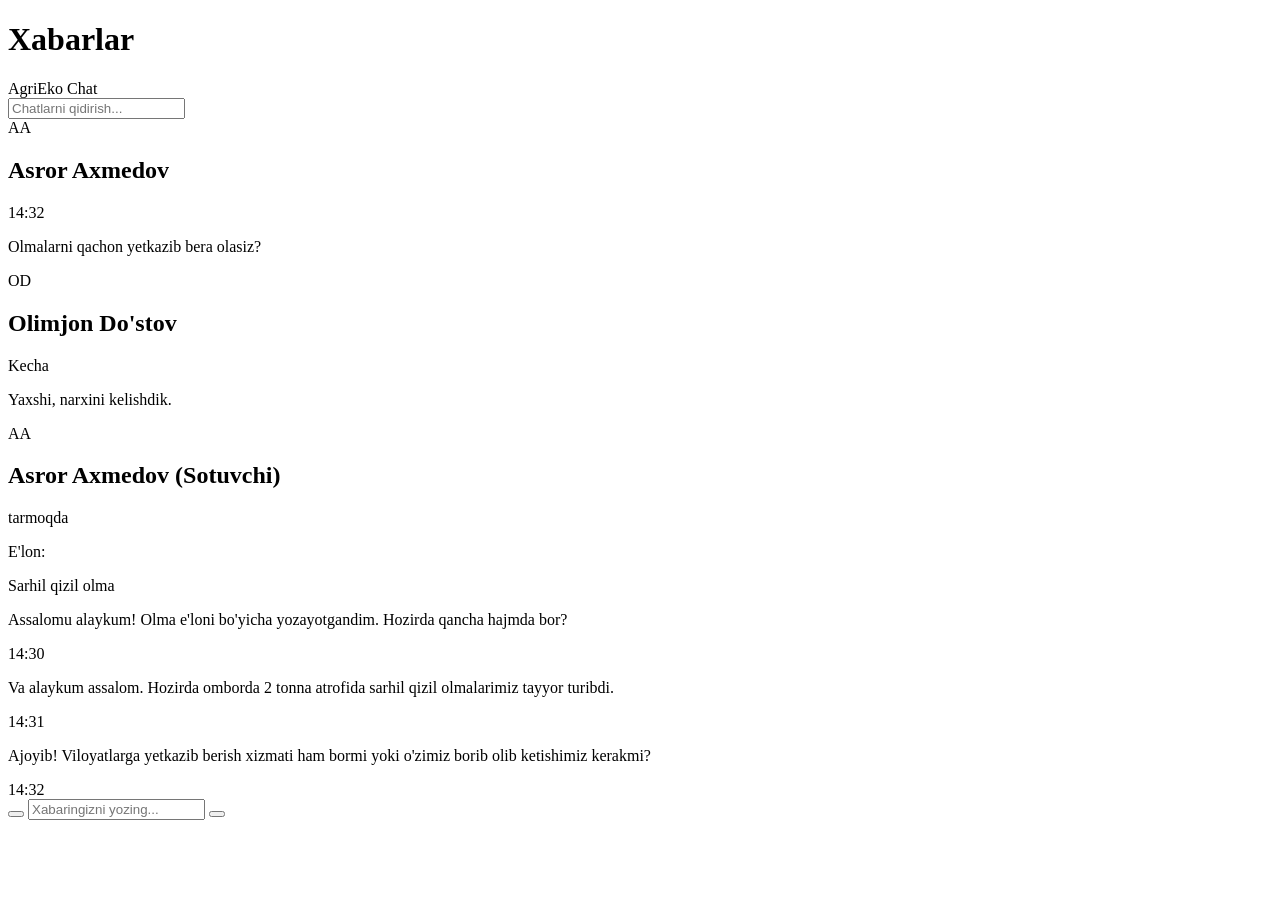
<file: chat.html>
<!DOCTYPE html>
<html lang="uz" class="h-full bg-slate-100">
<head>
    <meta charset="UTF-8">
    <meta name="viewport" content="width=device-width, initial-scale=1.0">
    <title>Xabarlar va Chat - AgriEko</title>
    
    <!-- Tailwind CSS CDN -->
    <script src="https://tailwindcss.com"></script>
    <!-- FontAwesome ikonkalari -->
    <link rel="stylesheet" href="https://cloudflare.com">
</head>
<body class="h-full font-sans antialiased text-slate-800 flex flex-col">

    <!-- Yuqori menyu (Header) -->
    <header class="bg-white border-b border-slate-200 px-4 py-3 flex items-center justify-between shrink-0">
        <div class="flex items-center space-x-3">
            <a href="index.html" class="text-slate-500 hover:text-green-600 transition">
                <i class="fa-solid fa-arrow-left text-lg"></i>
            </a>
            <h1 class="text-lg font-bold text-slate-900">Xabarlar</h1>
        </div>
        <div class="text-sm font-medium text-green-600 bg-green-50 px-2.5 py-1 rounded-full">
            AgriEko Chat
        </div>
    </header>

    <!-- Asosiy Chat Konteyneri -->
    <div class="flex-1 flex overflow-hidden max-w-6xl w-full mx-auto bg-white md:my-4 md:rounded-xl md:shadow-sm md:border md:border-slate-200">
        
        <!-- CHAP TOMON: Suhbatdoshlar ro'yxati (Katta ekranlarda ko'rinadi, telefonda yashirish mumkin) -->
        <div class="w-full md:w-80 border-r border-slate-200 flex flex-col bg-slate-50 shrink-0 hidden md:flex">
            <!-- Qidiruv paneli -->
            <div class="p-3 border-b border-slate-200 bg-white">
                <div class="relative">
                    <input type="text" placeholder="Chatlarni qidirish..." 
                        class="w-full pl-9 pr-4 py-1.5 bg-slate-100 border border-transparent rounded-lg text-sm focus:outline-none focus:bg-white focus:border-green-500 transition">
                    <i class="fa-solid fa-magnifying-glass absolute left-3 top-2.5 text-slate-400 text-xs"></i>
                </div>
            </div>
            
            <!-- Suhbatdoshlar ro'yxati -->
            <div class="flex-1 overflow-y-auto divide-y divide-slate-100">
                <!-- 1-Suhbatdosh (Aktiv) -->
                <div class="p-3 flex items-center space-x-3 bg-green-50/60 border-l-4 border-green-500 cursor-pointer">
                    <div class="w-10 h-10 bg-green-600 rounded-full flex items-center justify-center text-white font-bold shrink-0">
                        AA
                    </div>
                    <div class="flex-1 min-w-0">
                        <div class="flex justify-between items-baseline">
                            <h2 class="text-sm font-semibold text-slate-900 truncate">Asror Axmedov</h2>
                            <span class="text-xxs text-slate-400 shrink-0">14:32</span>
                        </div>
                        <p class="text-xs text-slate-500 truncate mt-0.5">Olmalarni qachon yetkazib bera olasiz?</p>
                    </div>
                </div>

                <!-- 2-Suhbatdosh -->
                <div class="p-3 flex items-center space-x-3 hover:bg-slate-100 cursor-pointer transition">
                    <div class="w-10 h-10 bg-amber-500 rounded-full flex items-center justify-center text-white font-bold shrink-0">
                        OD
                    </div>
                    <div class="flex-1 min-w-0">
                        <div class="flex justify-between items-baseline">
                            <h2 class="text-sm font-medium text-slate-900 truncate">Olimjon Do'stov</h2>
                            <span class="text-xxs text-slate-400 shrink-0">Kecha</span>
                        </div>
                        <p class="text-xs text-slate-400 truncate mt-0.5">Yaxshi, narxini kelishdik.</p>
                    </div>
                </div>
            </div>
        </div>

        <!-- O'NG TOMON: Jonli xabarlar oynasi (Asosiy oyna) -->
        <div class="flex-1 flex flex-col h-full bg-white relative">
            
            <!-- Suhbatlashilayotgan odam haqida ma'lumot (Chat Header) -->
            <div class="p-3 border-b border-slate-200 flex items-center justify-between bg-white shrink-0 shadow-sm">
                <div class="flex items-center space-x-3">
                    <div class="w-10 h-10 bg-green-600 rounded-full flex items-center justify-center text-white font-bold">
                        AA
                    </div>
                    <div>
                        <h2 class="text-sm font-bold text-slate-900">Asror Axmedov (Sotuvchi)</h2>
                        <p class="text-xs text-emerald-500 flex items-center">
                            <span class="w-1.5 h-1.5 bg-emerald-500 rounded-full mr-1.5 animate-pulse"></span> tarmoqda
                        </p>
                    </div>
                </div>
                <!-- E'lon haqida qisqacha ma'lumot -->
                <div class="text-right hidden sm:block">
                    <span class="text-xs font-medium text-slate-500">E'lon:</span>
                    <p class="text-xs font-bold text-slate-900">Sarhil qizil olma</p>
                </div>
            </div>

            <!-- Xabarlar ko'rinadigan joy (O'rtasi) -->
            <div class="flex-1 overflow-y-auto p-4 space-y-4 bg-slate-50/50">
                
                <!-- Kelgan xabar (Suhbatdoshdan) -->
                <div class="flex items-end space-x-2 max-w-[85%]">
                    <div class="bg-white text-slate-800 p-3 rounded-2xl rounded-bl-none shadow-sm text-sm border border-slate-100">
                        <p>Assalomu alaykum! Olma e'loni bo'yicha yozayotgandim. Hozirda qancha hajmda bor?</p>
                        <span class="block text-right text-[10px] text-slate-400 mt-1">14:30</span>
                    </div>
                </div>

                <!-- Yuborilgan xabar (Sizdan) -->
                <div class="flex items-end justify-end space-x-2 max-w-[85%] ml-auto">
                    <div class="bg-green-600 text-white p-3 rounded-2xl rounded-br-none shadow-sm text-sm">
                        <p>Va alaykum assalom. Hozirda omborda 2 tonna atrofida sarhil qizil olmalarimiz tayyor turibdi.</p>
                        <span class="block text-right text-[10px] text-green-200 mt-1">14:31</span>
                    </div>
                </div>

                <!-- Kelgan xabar (Suhbatdoshdan) -->
                <div class="flex items-end space-x-2 max-w-[85%]">
                    <div class="bg-white text-slate-800 p-3 rounded-2xl rounded-bl-none shadow-sm text-sm border border-slate-100">
                        <p>Ajoyib! Viloyatlarga yetkazib berish xizmati ham bormi yoki o'zimiz borib olib ketishimiz kerakmi?</p>
                        <span class="block text-right text-[10px] text-slate-400 mt-1">14:32</span>
                    </div>
                </div>

            </div>

            <!-- Xabar yozish paneli (Pastki qism) -->
            <div class="p-3 border-t border-slate-200 bg-white shrink-0">
                <form class="flex items-center space-x-2" onsubmit="event.preventDefault();">
                    <!-- Rasm yoki fayl biriktirish tugmasi -->
                    <button type="button" class="w-10 h-10 text-slate-400 hover:text-slate-600 hover:bg-slate-100 rounded-lg transition shrink-0">
                        <i class="fa-solid fa-paperclip text-lg"></i>
                    </button>
                    
                    <!-- Matn kiritish maydoni -->
                    <input type="text" placeholder="Xabaringizni yozing..." 
                        class="flex-1 px-4 py-2.5 bg-slate-50 border border-slate-200 rounded-xl text-sm focus:outline-none focus:bg-white focus:border-green-500 focus:ring-1 focus:ring-green-500 transition">
                    
                    <!-- Yuborish tugmasi -->
                    <button type="submit" class="w-10 h-10 bg-green-600 text-white hover:bg-green-700 rounded-xl shadow-sm transition shrink-0 active:scale-95 flex items-center justify-center">
                        <i class="fa-solid fa-paper-plane text-sm"></i>
                    </button>
                </form>
            </div>

        </div>

    </div>

</body>
</html>
</file>
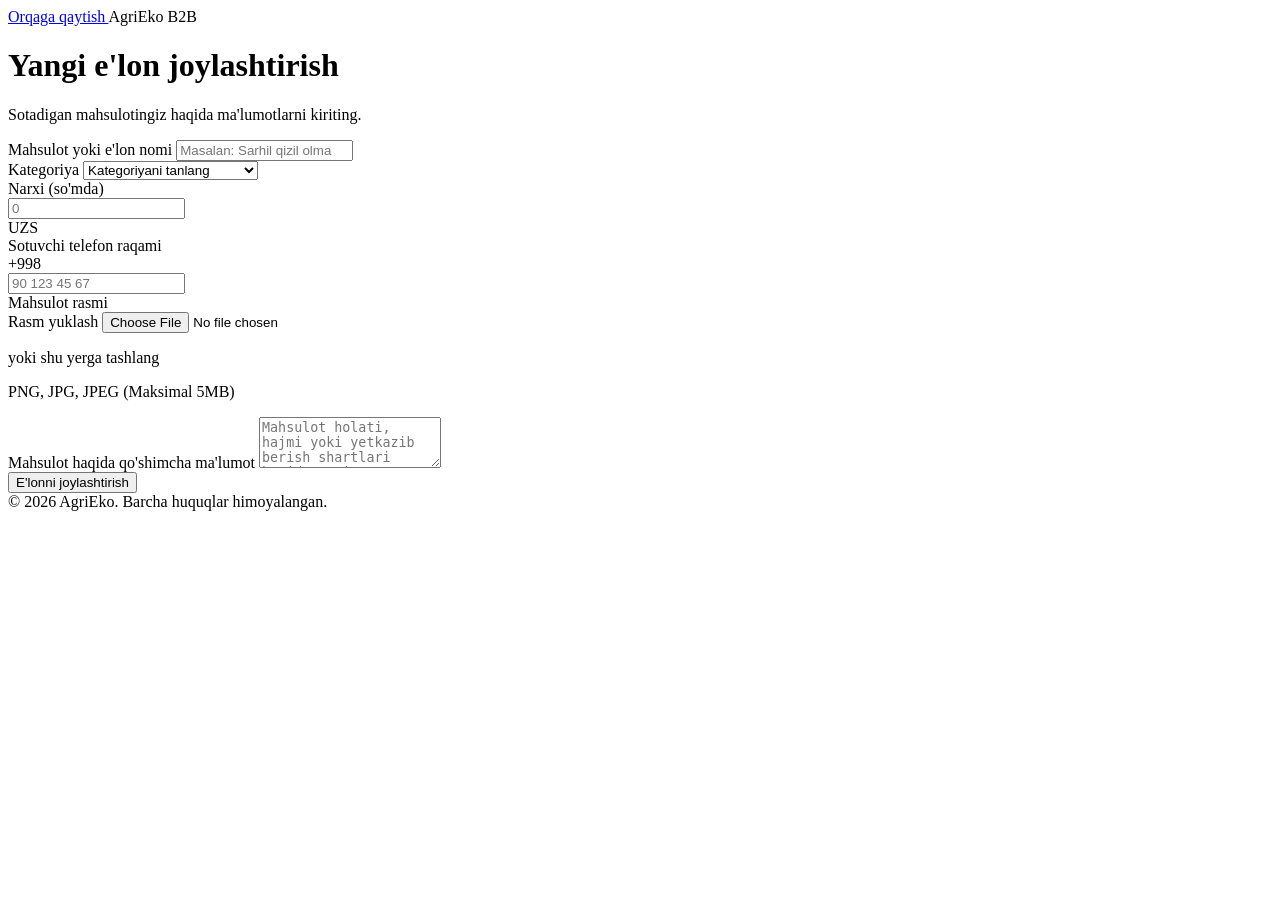
<file: elon.html>
<!DOCTYPE html>
<html lang="uz" class="h-full bg-slate-50">
<head>
    <meta charset="UTF-8">
    <meta name="viewport" content="width=device-width, initial-scale=1.0">
    <title>Yangi e'lon qo'shish - AgriEko</title>
    
    <!-- Tailwind CSS CDN -->
    <script src="https://tailwindcss.com"></script>
    <!-- FontAwesome ikonkalari uchun (orqaga qaytish tugmasi va boshqalar uchun) -->
    <link rel="stylesheet" href="https://cloudflare.com">
</head>
<body class="h-full font-sans antialiased text-slate-800">

    <div class="max-w-md mx-auto min-h-screen px-4 py-6 flex flex-col justify-between md:max-w-2xl">
        
        <!-- Yuqori qism (Header) -->
        <div>
            <div class="flex items-center justify-between mb-6">
                <!-- Bosh sahifaga (index.html) qaytish tugmasi -->
                <a href="index.html" class="text-slate-600 hover:text-green-600 transition duration-200 py-2">
                    <i class="fa-solid fa-arrow-left mr-2"></i> Orqaga qaytish
                </a>
                <span class="text-xs font-semibold uppercase tracking-wider text-slate-400 bg-slate-100 px-2 py-1 rounded">AgriEko B2B</span>
            </div>

            <div class="mb-8">
                <h1 class="text-2xl font-bold text-slate-900 md:text-3xl">Yangi e'lon joylashtirish</h1>
                <p class="text-sm text-slate-500 mt-1">Sotadigan mahsulotingiz haqida ma'lumotlarni kiriting.</p>
            </div>

            <!-- E'lon berish formasi -->
            <form action="/elon-yuborish" method="POST" enctype="multipart/form-data" class="space-y-5">
                
                <!-- Mahsulot nomi -->
                <div>
                    <label for="title" class="block text-sm font-medium text-slate-700 mb-1">Mahsulot yoki e'lon nomi</label>
                    <input type="text" id="title" name="title" required placeholder="Masalan: Sarhil qizil olma" 
                        class="w-full px-4 py-2.5 bg-white border border-slate-300 rounded-lg shadow-sm focus:outline-none focus:border-green-500 focus:ring-1 focus:ring-green-500 placeholder-slate-400 transition">
                </div>

                <!-- Mahsulot turi / Kategoriya -->
                <div>
                    <label for="category" class="block text-sm font-medium text-slate-700 mb-1">Kategoriya</label>
                    <select id="category" name="category" required
                        class="w-full px-4 py-2.5 bg-white border border-slate-300 rounded-lg shadow-sm focus:outline-none focus:border-green-500 focus:ring-1 focus:ring-green-500 transition">
                        <option value="">Kategoriyani tanlang</option>
                        <option value="meva">Mevalar</option>
                        <option value="sabzavot">Sabzavotlar</option>
                        <option value="galla">G'alla va don mahsulotlari</option>
                        <option value="texnika">Qishloq xo'jaligi texnikasi</option>
                    </select>
                </div>

                <!-- Narxi -->
                <div>
                    <label for="price" class="block text-sm font-medium text-slate-700 mb-1">Narxi (so'mda)</label>
                    <div class="relative rounded-lg shadow-sm">
                        <input type="number" id="price" name="price" required placeholder="0" 
                            class="w-full px-4 py-2.5 bg-white border border-slate-300 rounded-lg focus:outline-none focus:border-green-500 focus:ring-1 focus:ring-green-500 placeholder-slate-400 transition">
                        <div class="absolute inset-y-0 right-0 flex items-center pr-4 pointer-events-none">
                            <span class="text-slate-400 text-sm">UZS</span>
                        </div>
                    </div>
                </div>

                <!-- Telefon raqami -->
                <div>
                    <label for="phone" class="block text-sm font-medium text-slate-700 mb-1">Sotuvchi telefon raqami</label>
                    <div class="relative rounded-lg shadow-sm">
                        <div class="absolute inset-y-0 left-0 flex items-center pl-4 pointer-events-none">
                            <span class="text-slate-400 text-sm">+998</span>
                        </div>
                        <input type="tel" id="phone" name="phone" required placeholder="90 123 45 67" 
                            class="w-full pl-14 pr-4 py-2.5 bg-white border border-slate-300 rounded-lg focus:outline-none focus:border-green-500 focus:ring-1 focus:ring-green-500 placeholder-slate-400 transition">
                    </div>
                </div>

                <!-- Mahsulot rasmi yuklash -->
                <div>
                    <label class="block text-sm font-medium text-slate-700 mb-1">Mahsulot rasmi</label>
                    <div class="mt-1 flex justify-center px-6 pt-5 pb-6 border-2 border-slate-300 border-dashed rounded-lg bg-white hover:border-green-500 transition duration-200 cursor-pointer relative">
                        <div class="space-y-1 text-center">
                            <i class="fa-solid fa-image text-slate-400 text-3xl mb-2"></i>
                            <div class="flex text-sm text-slate-600">
                                <label for="file-upload" class="relative cursor-pointer rounded-md font-medium text-green-600 hover:text-green-500 focus-within:outline-none">
                                    <span>Rasm yuklash</span>
                                    <input id="file-upload" name="file-upload" type="file" accept="image/*" required class="sr-only">
                                </label>
                                <p class="pl-1 text-slate-500">yoki shu yerga tashlang</p>
                            </div>
                            <p class="text-xs text-slate-400">PNG, JPG, JPEG (Maksimal 5MB)</p>
                        </div>
                    </div>
                </div>

                <!-- Batafsil ma'lumot (Tavsif) -->
                <div>
                    <label for="description" class="block text-sm font-medium text-slate-700 mb-1">Mahsulot haqida qo'shimcha ma'lumot</label>
                    <textarea id="description" name="description" rows="3" placeholder="Mahsulot holati, hajmi yoki yetkazib berish shartlari haqida yozing..." 
                        class="w-full px-4 py-2.5 bg-white border border-slate-300 rounded-lg shadow-sm focus:outline-none focus:border-green-500 focus:ring-1 focus:ring-green-500 placeholder-slate-400 transition"></textarea>
                </div>

                <!-- E'lonni joylashtirish tugmasi -->
                <div class="pt-2">
                    <button type="submit" 
                        class="w-full flex justify-center items-center py-3 px-4 border border-transparent rounded-lg shadow-sm text-base font-medium text-white bg-green-600 hover:bg-green-700 focus:outline-none focus:ring-2 focus:ring-offset-2 focus:ring-green-500 transition active:scale-[0.98]">
                        <i class="fa-solid fa-plus mr-2"></i> E'lonni joylashtirish
                    </button>
                </div>

            </form>
        </div>

        <!-- Pastki qism (Footer / Mualliflik huquqi) -->
        <div class="mt-12 text-center text-xs text-slate-400">
            &copy; 2026 AgriEko. Barcha huquqlar himoyalangan.
        </div>
    </div>

</body>
</html>
</file>
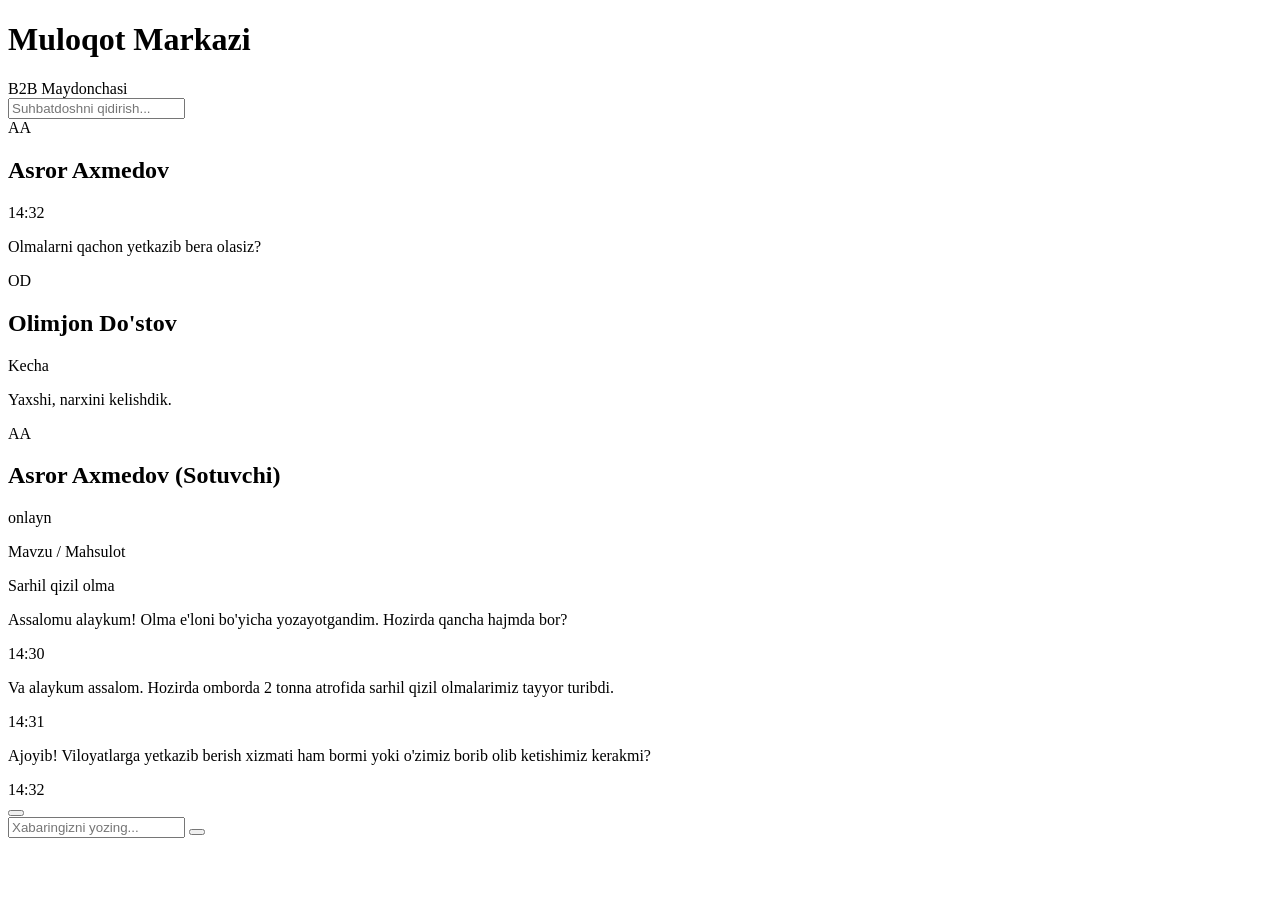
<file: templates/chat.html>
<!DOCTYPE html>
<html lang="uz" class="h-full bg-slate-50">
<head>
    <meta charset="UTF-8">
    <meta name="viewport" content="width=device-width, initial-scale=1.0">
    <title>Xabarlar va Jonli Chat - AgriEko</title>
    
    <!-- Tailwind CSS CDN -->
    <script src="https://tailwindcss.com"></script>
    <!-- FontAwesome Ikonkalari -->
    <link rel="stylesheet" href="https://cloudflare.com">
    
    <!-- Maxsus CSS effektlari (Gradients va Scrollbar uchun) -->
    <style>
        /* Chiroyli va ingichka scrollbar */
        ::-webkit-scrollbar { width: 5px; }
        ::-webkit-scrollbar-track { background: #f1f5f9; }
        ::-webkit-scrollbar-thumb { background: #cbd5e1; border-radius: 10px; }
        ::-webkit-scrollbar-thumb:hover { background: #94a3b8; }
    </style>
</head>
<body class="h-full font-sans antialiased text-slate-800 flex flex-col bg-slate-100/50">

    <!-- 1. Yuqori Navigatsiya Paneli (Premium Header) -->
    <header class="bg-white border-b border-slate-200/80 backdrop-blur-md bg-white/90 sticky top-0 px-4 py-3.5 flex items-center justify-between shrink-0 z-50 shadow-sm">
        <div class="flex items-center space-x-3.5">
            <a href="index.html" class="w-9 h-9 flex items-center justify-center text-slate-500 hover:text-green-600 hover:bg-slate-100 rounded-full transition duration-200">
                <i class="fa-solid fa-arrow-left text-lg"></i>
            </a>
            <div>
                <h1 class="text-base font-bold text-slate-900 tracking-tight flex items-center">
                    <i class="fa-regular fa-comments mr-2 text-green-500"></i> Muloqot Markazi
                </h1>
            </div>
        </div>
        <div class="text-xs font-semibold text-green-700 bg-green-50 px-3 py-1.5 rounded-full border border-green-100 flex items-center shadow-sm">
            <span class="w-2 h-2 bg-green-500 rounded-full mr-2 animate-pulse"></span> B2B Maydonchasi
        </div>
    </header>

    <!-- 2. Asosiy Chat Tuzilishi -->
    <div class="flex-1 flex overflow-hidden max-w-6xl w-full mx-auto bg-white md:my-4 md:rounded-2xl md:shadow-lg md:border md:border-slate-200/60">
        
        <!-- CHAP UPANEL: Suhbatdoshlar Ro'yxati (Katta ekranda yonma-yon, telefonda ixcham) -->
        <div class="w-full md:w-80 border-r border-slate-200 flex flex-col bg-slate-50/50 shrink-0 hidden md:flex">
            <!-- Izlash qutisi -->
            <div class="p-4 border-b border-slate-200/60 bg-white">
                <div class="relative">
                    <input type="text" placeholder="Suhbatdoshni qidirish..." 
                        class="w-full pl-10 pr-4 py-2 bg-slate-100/80 border border-slate-200/40 rounded-xl text-sm focus:outline-none focus:bg-white focus:border-green-500 focus:ring-2 focus:ring-green-100 transition duration-200">
                    <i class="fa-solid fa-magnifying-glass absolute left-3.5 top-3 text-slate-400 text-xs"></i>
                </div>
            </div>
            
            <!-- Foydalanuvchilar Listi -->
            <div class="flex-1 overflow-y-auto divide-y divide-slate-100 bg-white">
                <!-- 1-Suhbatdosh (Tanlangan/Aktiv) -->
                <div class="p-3.5 flex items-center space-x-3 bg-gradient-to-r from-green-50/70 to-transparent border-l-4 border-green-500 cursor-pointer transition">
                    <div class="w-11 h-11 bg-gradient-to-tr from-green-600 to-emerald-500 rounded-full flex items-center justify-center text-white font-bold shrink-0 shadow-md shadow-green-100">
                        AA
                    </div>
                    <div class="flex-1 min-w-0">
                        <div class="flex justify-between items-baseline">
                            <h2 class="text-sm font-bold text-slate-900 truncate">Asror Axmedov</h2>
                            <span class="text-[10px] font-medium text-green-600 shrink-0 bg-green-50 px-1.5 py-0.5 rounded">14:32</span>
                        </div>
                        <p class="text-xs text-slate-600 truncate mt-1 font-medium">Olmalarni qachon yetkazib bera olasiz?</p>
                    </div>
                </div>

                <!-- 2-Suhbatdosh -->
                <div class="p-3.5 flex items-center space-x-3 hover:bg-slate-50/80 cursor-pointer transition duration-150">
                    <div class="w-11 h-11 bg-gradient-to-tr from-amber-500 to-orange-400 rounded-full flex items-center justify-center text-white font-bold shrink-0 shadow-md shadow-orange-50">
                        OD
                    </div>
                    <div class="flex-1 min-w-0">
                        <div class="flex justify-between items-baseline">
                            <h2 class="text-sm font-medium text-slate-800 truncate">Olimjon Do'stov</h2>
                            <span class="text-[10px] text-slate-400 shrink-0">Kecha</span>
                        </div>
                        <p class="text-xs text-slate-400 truncate mt-1">Yaxshi, narxini kelishdik.</p>
                    </div>
                </div>
            </div>
        </div>

        <!-- O'NG UPANEL: Jonli Xabarlar Oynasi -->
        <div class="flex-1 flex flex-col h-full bg-slate-50/30 relative">
            
            <!-- Chat Oynasi Sarlavhasi -->
            <div class="p-4 border-b border-slate-200/80 flex items-center justify-between bg-white shrink-0 shadow-sm/50">
                <div class="flex items-center space-x-3">
                    <div class="w-10 h-10 bg-gradient-to-tr from-green-600 to-emerald-500 rounded-full flex items-center justify-center text-white font-bold shadow-md shadow-green-100">
                        AA
                    </div>
                    <div>
                        <h2 class="text-sm font-bold text-slate-900">Asror Axmedov (Sotuvchi)</h2>
                        <p class="text-[11px] font-medium text-emerald-500 flex items-center mt-0.5">
                            <span class="w-1.5 h-1.5 bg-emerald-500 rounded-full mr-1.5 animate-pulse"></span> onlayn
                        </p>
                    </div>
                </div>
                <!-- Mahsulot mini-kartasi -->
                <div class="text-right hidden sm:block bg-slate-50 px-3 py-1.5 rounded-xl border border-slate-100">
                    <span class="text-[10px] font-semibold text-slate-400 block uppercase tracking-wider">Mavzu / Mahsulot</span>
                    <p class="text-xs font-bold text-green-700">Sarhil qizil olma</p>
                </div>
            </div>

            <!-- Xabarlar Oqimi (O'rtasi - Telegram uslubida) -->
            <div class="flex-1 overflow-y-auto p-4 space-y-4 bg-gradient-to-b from-slate-50/50 to-slate-100/30">
                
                <!-- Kelgan xabar -->
                <div class="flex items-end space-x-2 max-w-[80%]">
                    <div class="bg-white text-slate-800 p-3.5 rounded-2xl rounded-bl-none shadow-sm text-sm border border-slate-200/40 relative group hover:shadow-md transition">
                        <p class="leading-relaxed">Assalomu alaykum! Olma e'loni bo'yicha yozayotgandim. Hozirda qancha hajmda bor?</p>
                        <span class="block text-right text-[9px] text-slate-400 font-medium mt-1.5">14:30</span>
                    </div>
                </div>

                <!-- Yuborilgan xabar -->
                <div class="flex items-end justify-end space-x-2 max-w-[80%] ml-auto">
                    <div class="bg-gradient-to-br from-green-600 to-emerald-600 text-white p-3.5 rounded-2xl rounded-br-none shadow-md shadow-green-100 text-sm hover:shadow-lg transition">
                        <p class="leading-relaxed">Va alaykum assalom. Hozirda omborda 2 tonna atrofida sarhil qizil olmalarimiz tayyor turibdi.</p>
                        <span class="block text-right text-[9px] text-green-200/80 font-medium mt-1.5">14:31</span>
                    </div>
                </div>

                <!-- Kelgan xabar -->
                <div class="flex items-end space-x-2 max-w-[80%]">
                    <div class="bg-white text-slate-800 p-3.5 rounded-2xl rounded-bl-none shadow-sm text-sm border border-slate-200/40 hover:shadow-md transition">
                        <p class="leading-relaxed">Ajoyib! Viloyatlarga yetkazib berish xizmati ham bormi yoki o'zimiz borib olib ketishimiz kerakmi?</p>
                        <span class="block text-right text-[9px] text-slate-400 font-medium mt-1.5">14:32</span>
                    </div>
                </div>

            </div>

            <!-- 3. Xabar Kiritish Paneli (Modern Input) -->
            <div class="p-4 border-t border-slate-200 bg-white shrink-0">
                <form class="flex items-center space-x-3" onsubmit="event.preventDefault();">
                    <!-- Fayl biriktirish (Klip) -->
                    <button type="button" class="w-10 h-10 text-slate-400 hover:text-slate-600 hover:bg-slate-100 rounded-xl transition duration-200 shrink-0 flex items-center justify-center border border-slate-200/60">
                        <i class="fa-solid fa-paperclip text-base"></i>
                    </button>
                    
                    <!-- Input maydoni -->
                    <div class="flex-1 relative">
                        <input type="text" placeholder="Xabaringizni yozing..." 
                            class="w-full pl-4 pr-10 py-2.5 bg-slate-50 border border-slate-200 rounded-xl text-sm focus:outline-none focus:bg-white focus:border-green-500 focus:ring-4 focus:ring-green-500/10 transition duration-200">
                        <!-- Smaylik belgisi -->
                        <button type="button" class="absolute right-3 top-3 text-slate-400 hover:text-slate-600 transition">
                            <i class="fa-regular fa-face-smile text-base"></i>
                        </button>
</file>
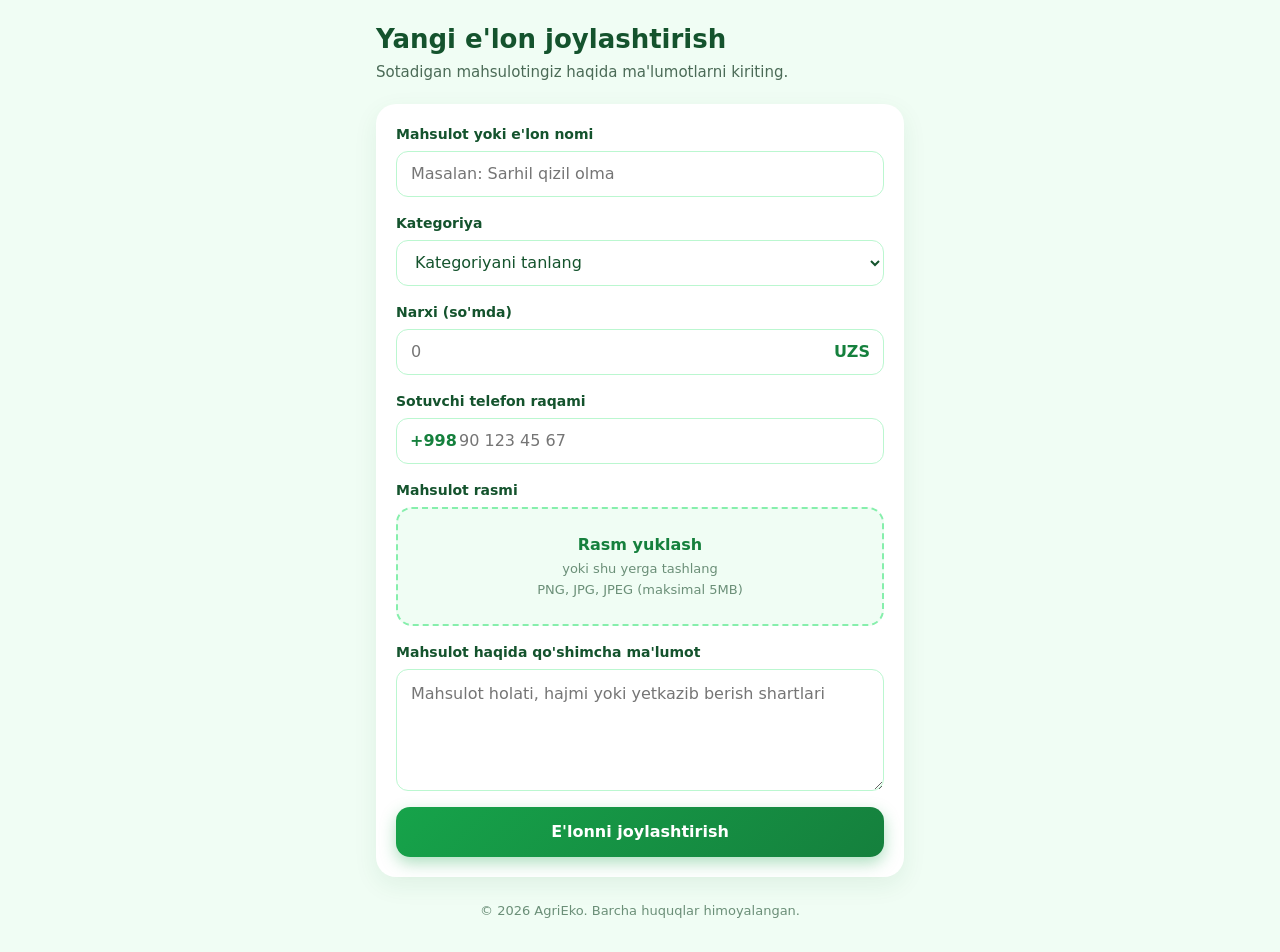
<file: templates/elon.html>
<!DOCTYPE html>
<html lang="uz" class="h-full bg-slate-50">
<head>
    <meta charset="UTF-8">
    <meta name="viewport" content="width=device-width, initial-scale=1.0">
    <title>Yangi e'lon qo'shish - AgriEko</title>
    <link rel="stylesheet" href="/Eloncss.css">
    
    <!-- Tailwind CSS CDN -->
    <script src="https://tailwindcss.com"></script>
    <!-- FontAwesome ikonkalari uchun (orqaga qaytish tugmasi va boshqalar uchun) -->
    <link rel="stylesheet" href="https://cloudflare.com">
</head>
<body class="h-full font-sans antialiased text-slate-800">
     <main class="page">
  <h1>Yangi e'lon joylashtirish</h1>
  <p class="sub">Sotadigan mahsulotingiz haqida ma'lumotlarni kiriting.</p>

  <form class="card" id="elonForm">
    <label class="field">
      <span>Mahsulot yoki e'lon nomi</span>
      <input type="text" placeholder="Masalan: Sarhil qizil olma" required>
    </label>

    <label class="field">
      <span>Kategoriya</span>
      <select required>
        <option value="">Kategoriyani tanlang</option>
        <option value="">Mevalr</option>
        <option value="">Sabzavotlar</option>
        <option value="">Don va don mahsulotlari</option>
        <option value="">Qishloq xõjalik yexnikasi</option>
      </select>
    </label>

    <label class="field">
      <span>Narxi (so'mda)</span>
      <div class="input-suffix">
        <input type="number" placeholder="0" min="0" required>
        <em>UZS</em>
      </div>
    </label>

    <label class="field">
      <span>Sotuvchi telefon raqami</span>
      <div class="input-prefix">
        <em>+998</em>
        <input type="tel" placeholder="90 123 45 67" required>
      </div>
    </label>

    <div class="field">
      <span>Mahsulot rasmi</span>
      <label class="drop">
        <input type="file" accept="image/png,image/jpeg" hidden>
        <strong>Rasm yuklash</strong>
        <small>yoki shu yerga tashlang</small>
        <small>PNG, JPG, JPEG (maksimal 5MB)</small>
      </label>
    </div>

    <label class="field">
      <span>Mahsulot haqida qo'shimcha ma'lumot</span>
      <textarea rows="4" placeholder="Mahsulot holati, hajmi yoki yetkazib berish shartlari"></textarea>
    </label>

    <button type="submit" class="submit">E'lonni joylashtirish</button>
  </form>

  <footer>© 2026 AgriEko. Barcha huquqlar himoyalangan.</footer>
     </main>
</file>
<file: Eloncss.css>
* { box-sizing: border-box; margin: 0; }

body {
  font-family: system-ui, -apple-system, "Segoe UI", Roboto, sans-serif;
  background: #f0fdf4;
  color: #14532d;
  line-height: 1.5;
}

.page { max-width: 560px; margin: 0 auto; padding: 24px 16px 32px; }

h1 { font-size: 26px; font-weight: 800; line-height: 1.2; }
.sub { margin: 6px 0 20px; color: #4b6b57; font-size: 15px; }

.card {
  background: #fff;
  border-radius: 20px;
  padding: 20px;
  display: grid;
  gap: 16px;
  box-shadow: 0 8px 24px rgba(22, 101, 52, .08);
}

.field { display: grid; gap: 6px; }
.field > span { font-size: 14px; font-weight: 600; }

input[type="text"], input[type="number"], input[type="tel"], select, textarea {
  width: 100%;
  height: 46px;
  padding: 0 14px;
  font: inherit;
  font-size: 16px; /* iOS'da zoom bo'lmasligi uchun */
  color: inherit;
  background: #fff;
  border: 1.5px solid #bbf7d0;
  border-radius: 12px;
  outline: none;
  transition: border-color .2s, box-shadow .2s;
}
textarea { height: auto; padding: 12px 14px; resize: vertical; }

input:focus, select:focus, textarea:focus {
  border-color: #16a34a;
  box-shadow: 0 0 0 4px rgba(22, 163, 74, .15);
}

.input-suffix, .input-prefix { position: relative; display: flex; align-items: center; }
.input-suffix em, .input-prefix em {
  position: absolute; font-style: normal; font-weight: 600; color: #15803d;
}
.input-suffix em { right: 14px; }
.input-suffix input { padding-right: 56px; }
.input-prefix em { left: 14px; }
.input-prefix input { padding-left: 62px; }

.drop {
  display: grid; justify-items: center; gap: 2px;
  padding: 24px 16px;
  text-align: center;
  background: #f0fdf4;
  border: 2px dashed #86efac;
  border-radius: 16px;
  cursor: pointer;
  transition: background .2s, border-color .2s;
}
.drop:hover { background: #dcfce7; border-color: #16a34a; }
.drop strong { color: #15803d; }
.drop small { color: #6b8f78; font-size: 13px; }

.submit {
  height: 50px;
  border: 0;
  border-radius: 14px;
  font: inherit;
  font-size: 16px;
  font-weight: 700;
  color: #fff;
  background: linear-gradient(135deg, #16a34a, #15803d);
  box-shadow: 0 6px 16px rgba(22, 163, 74, .35);
  cursor: pointer;
}
.submit:active { transform: scale(.98); }

footer { margin-top: 24px; text-align: center; font-size: 13px; color: #6b8f78; }
</file>
